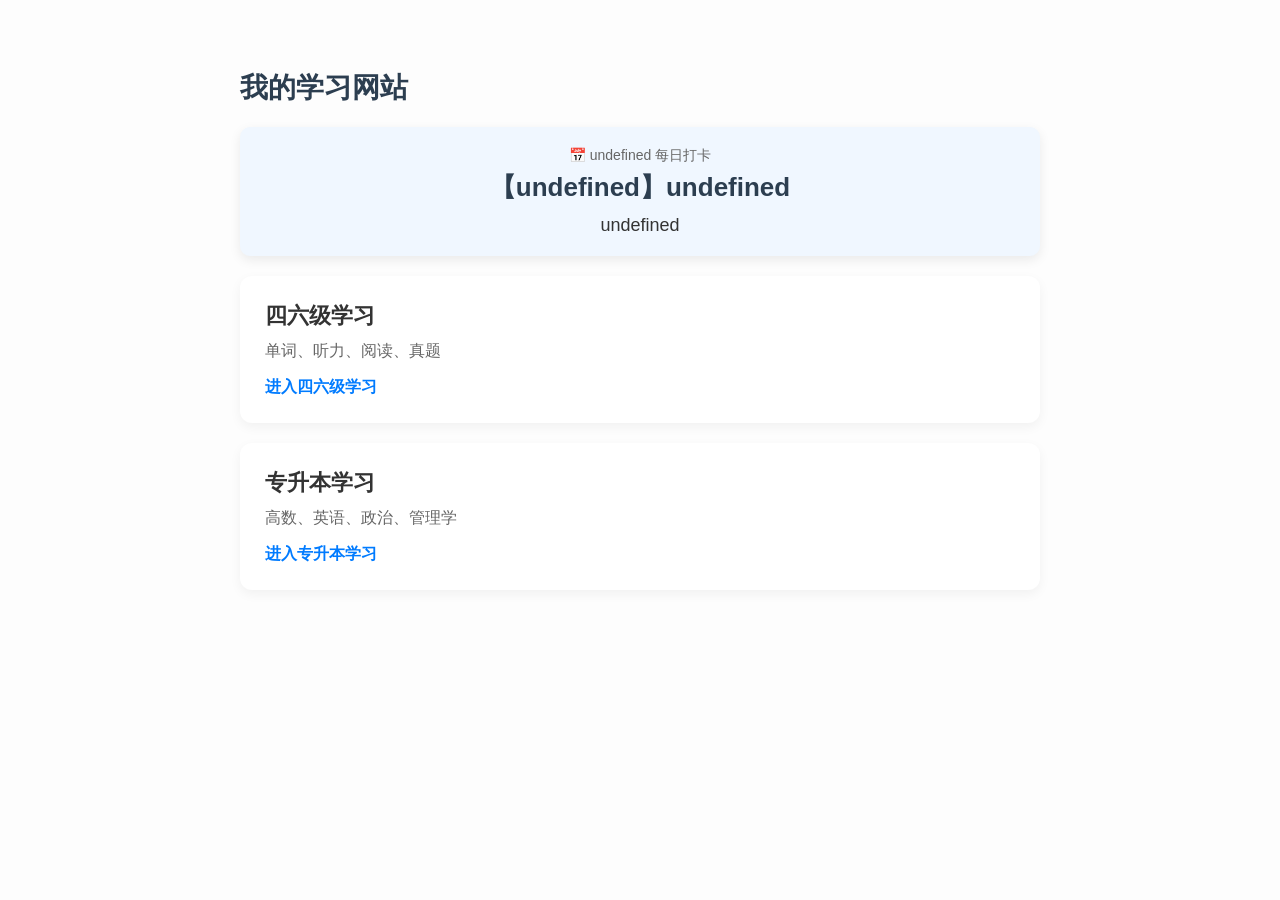
<file: study-site/index.html>
<!DOCTYPE html>
<html lang="zh-CN">
<head>
    <meta charset="UTF-8">
    <meta name="viewport" content="width=device-width, initial-scale=1.0">
    <title>我的学习网站</title>
    <style>
        body { 
            font-family: 'Microsoft YaHei', sans-serif; 
            max-width: 800px; 
            margin: 30px auto; 
            padding: 20px; 
            background-color: #fdfdfd; 
        }
        h1 { 
            color: #2c3e50; 
            font-size: 28px; 
            margin-bottom: 20px; 
        }
        /* 基础卡片样式 */
        .card {
            padding: 25px;
            margin-bottom: 20px;
            background: #ffffff;
            border-radius: 12px;
            box-shadow: 0 4px 12px rgba(0,0,0,0.05);
        }
        .card h2 { 
            margin: 0 0 10px 0; 
            font-size: 22px; 
            color: #333; 
        }
        .card p { 
            color: #666; 
            margin: 0 0 15px 0; 
        }
        .card a {
            color: #007bff;
            text-decoration: none;
            font-weight: bold;
        }
        .card a:hover {
            text-decoration: underline;
        }
    </style>
</head>
<body>

    <h1>我的学习网站</h1>

    <!-- 【新增】每日自动更新的单词卡片 -->
    <div id="daily-vocab-card" style="padding: 20px; background-color: #f0f7ff; border-radius: 10px; margin-bottom: 20px; box-shadow: 0 4px 12px rgba(0,0,0,0.08); text-align: center;">
        <p style="color: #888; font-size: 14px; margin-bottom: 10px;">正在为你抽取今日核心单词...</p >
    </div>

    <!-- 四六级学习 -->
    <div class="card">
        <h2>四六级学习</h2>
        <p>单词、听力、阅读、真题</p >
        <a href="cet46.html">进入四六级学习</a >
    </div>

    <!-- 专升本学习 -->
    <div class="card">
        <h2>专升本学习</h2>
        <p>高数、英语、政治、管理学</p >
        <a href="zhuan.html">进入专升本学习</a >
    </div>

    <script>
        // 自动读取 data.json 的内容并渲染到页面上
        fetch('./data.json?t=' + Date.now())
            .then(response => response.json())
            .then(data => {
                const container = document.getElementById('daily-vocab-card');
                container.innerHTML = `
                    <p style="margin: 0 0 5px 0; color: #666; font-size: 14px;">📅 ${data.date} 每日打卡</p >
                    <h2 style="margin: 5px 0 10px 0; color: #2c3e50; font-size: 26px;">【${data.difficulty}】${data.word}</h2>
                    <p style="margin: 0; color: #333; font-size: 18px;">${data.meaning}</p >
                `;
            })
            .catch(error => {
                console.error('加载每日内容失败:', error);
                document.getElementById('daily-vocab-card').innerHTML = '<p>今日单词正在加载，请稍后刷新...</p >';
            });
    </script>

</body>
</html>
</file>
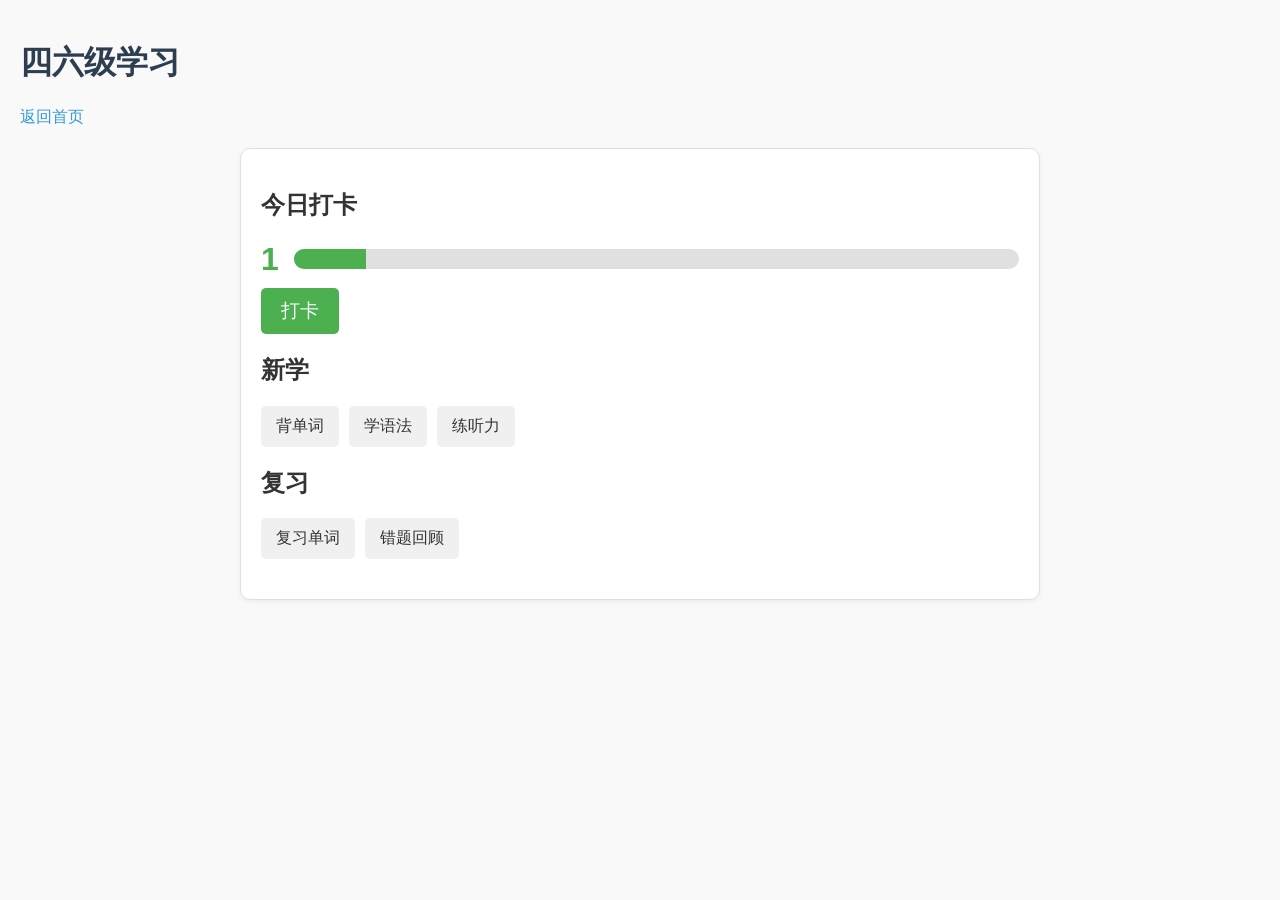
<file: study-site/cet46.html>
<!DOCTYPE html>
<html lang="zh-CN">
<head>
  <meta charset="utf-8">
  <title>四六级学习</title>
  <link rel="stylesheet" href="css/style.css">
</head>
<body>
  <header>
    <h1>四六级学习</h1>
    <nav>
      <a href="index.html">返回首页</a >
    </nav>
  </header>

  <main>
    <div class="checkin">
      <h2>今日打卡</h2>
<div style="display: flex; align-items: center; gap: 15px;">
    <p id="counter" style="font-size: 2em; font-weight: bold; color: #4CAF50; margin: 0;">1</p >
    <div style="flex-grow: 1; height: 20px; background-color: #e0e0e0; border-radius: 10px; overflow: hidden;">
        <div id="progress-bar" style="width: 10%; height: 100%; background-color: #4CAF50; transition: width 0.3s;"></div>
    </div>
</div>
<button onclick="addCheckIn()" style="margin-top: 10px; padding: 10px 20px; font-size: 1.2em; background-color: #4CAF50; color: white; border: none; border-radius: 5px; cursor: pointer;">打卡</button>
<p id="message" style="color: #888; margin-top: 10px;"></p >
      <h2>新学</h2>
      <div style="display: flex; gap: 10px; flex-wrap: wrap; margin-bottom: 20px;">
    <a href=" " style="padding: 10px 15px; background: #f0f0f0; border-radius: 5px; text-decoration: none; color: #333;">背单词</a >
    <a href="#" style="padding: 10px 15px; background: #f0f0f0; border-radius: 5px; text-decoration: none; color: #333;">学语法</a >
    <a href="#" style="padding: 10px 15px; background: #f0f0f0; border-radius: 5px; text-decoration: none; color: #333;">练听力</a >
</div>
            <h2>复习</h2>
      <div style="display: flex; gap: 10px; flex-wrap: wrap; margin-bottom: 20px;">
    <a href=" " style="padding: 10px 15px; background: #f0f0f0; border-radius: 5px; text-decoration: none; color: #333;">复习单词</a >
    <a href="#" style="padding: 10px 15px; background: #f0f0f0; border-radius: 5px; text-decoration: none; color: #333;">错题回顾</a >
</div>
</body>
<script>
  // 初始化打卡次数
  let count = 0;
  // 获取页面上的元素
  const counterDisplay = document.getElementById('counter');
  const messageDisplay = document.getElementById('message');
  const progressBar = document.getElementById('progress-bar');

  // 页面加载时，检查之前的记录
  window.onload = function() {
    if(localStorage.getItem('cet46_count')) {
      count = parseInt(localStorage.getItem('cet46_count'));
      updateDisplay();
    }
  };

  // 点击打卡时触发
  function addCheckIn() {
    count++;
    updateDisplay();
    messageDisplay.textContent = '太棒了！又坚持了一天！';
    // 把次数保存
    localStorage.setItem('cet46_count', count);
    
    setTimeout(() => {
      messageDisplay.textContent = '';
    }, 2000);
  }

  // 更新页面显示（包括进度条）
  function updateDisplay() {
    counterDisplay.textContent = count;
    // 计算进度百分比，最多显示到 100%
    let progress = (count / 30) * 100; 
    if(progress > 100) progress = 100;
    progressBar.style.width = progress + '%';
  }
</script>
</html>
</file>
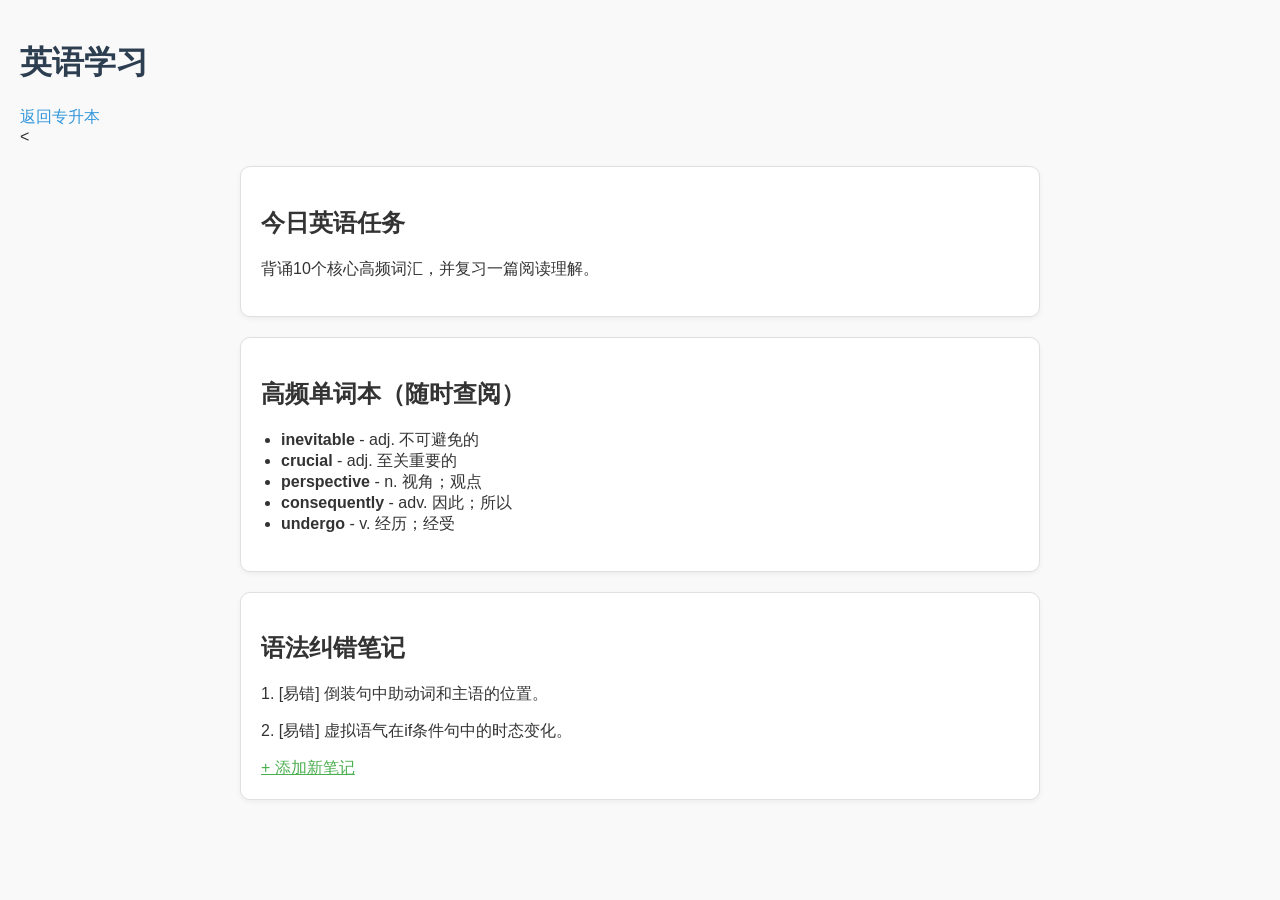
<file: study-site/english.html>
<!DOCTYPE html>
<html lang="zh-CN">
<head>
  <meta charset="utf-8">
  <title>英语学习</title>
  <link rel="stylesheet" href="css/style.css">
</head>
<body>
  <header>
    <h1>英语学习</h1>
    <nav><a href="zhuan.html">返回专升本</a ></nav>
  </header>
  <<main>
    <div class="card">
        <h2>今日英语任务</h2>
        <p>背诵10个核心高频词汇，并复习一篇阅读理解。</p >
    </div>

    <div class="card">
        <h2>高频单词本（随时查阅）</h2>
        <ul>
            <li><b>inevitable</b> - adj. 不可避免的</li>
            <li><b>crucial</b> - adj. 至关重要的</li>
            <li><b>perspective</b> - n. 视角；观点</li>
            <li><b>consequently</b> - adv. 因此；所以</li>
            <li><b>undergo</b> - v. 经历；经受</li>
        </ul>
    </div>

    <div class="card">
        <h2>语法纠错笔记</h2>
        <p>1. [易错] 倒装句中助动词和主语的位置。</p >
        <p>2. [易错] 虚拟语气在if条件句中的时态变化。</p >
        <a href=" " style="color: #4CAF50;">+ 添加新笔记</a >
    </div>
</body>
</html>
</file>
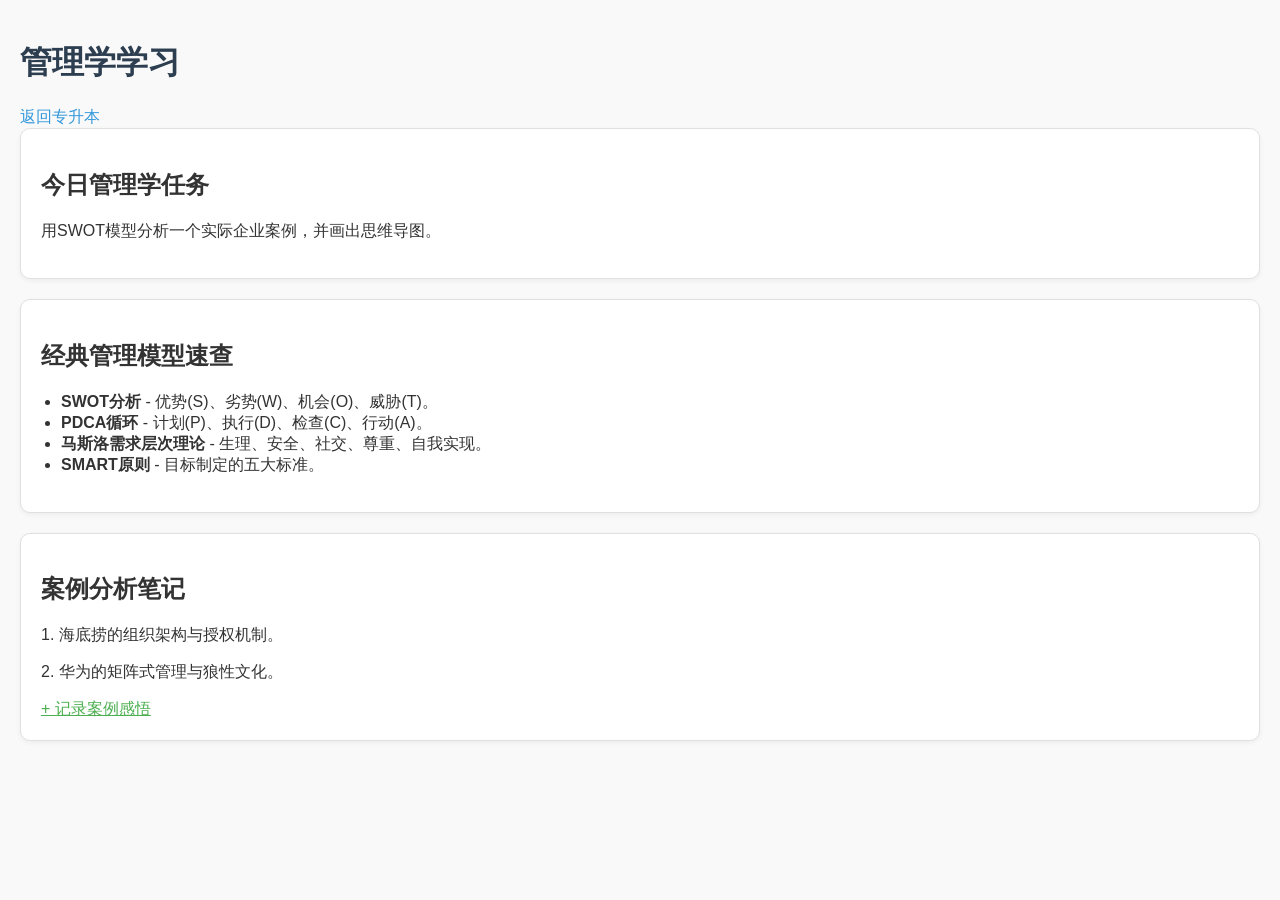
<file: study-site/management.html>
<!DOCTYPE html>
<html lang="zh-CN">
<head>
  <meta charset="utf-8">
  <title>管理学学习</title>
  <link rel="stylesheet" href="css/style.css">
</head>
<body>
  <header>
    <h1>管理学学习</h1>
    <nav><a href="zhuan.html">返回专升本</a ></nav>
  </header>
  <div class="card">
    <h2>今日管理学任务</h2>
    <p>用SWOT模型分析一个实际企业案例，并画出思维导图。</p >
</div>

<div class="card">
    <h2>经典管理模型速查</h2>
    <ul>
        <li><b>SWOT分析</b> - 优势(S)、劣势(W)、机会(O)、威胁(T)。</li>
        <li><b>PDCA循环</b> - 计划(P)、执行(D)、检查(C)、行动(A)。</li>
        <li><b>马斯洛需求层次理论</b> - 生理、安全、社交、尊重、自我实现。</li>
        <li><b>SMART原则</b> - 目标制定的五大标准。</li>
    </ul>
</div>

<div class="card">
    <h2>案例分析笔记</h2>
    <p>1. 海底捞的组织架构与授权机制。</p >
    <p>2. 华为的矩阵式管理与狼性文化。</p >
    <a href=" " style="color: #4CAF50;">+ 记录案例感悟</a >
</div>
</body>
</html>
</file>
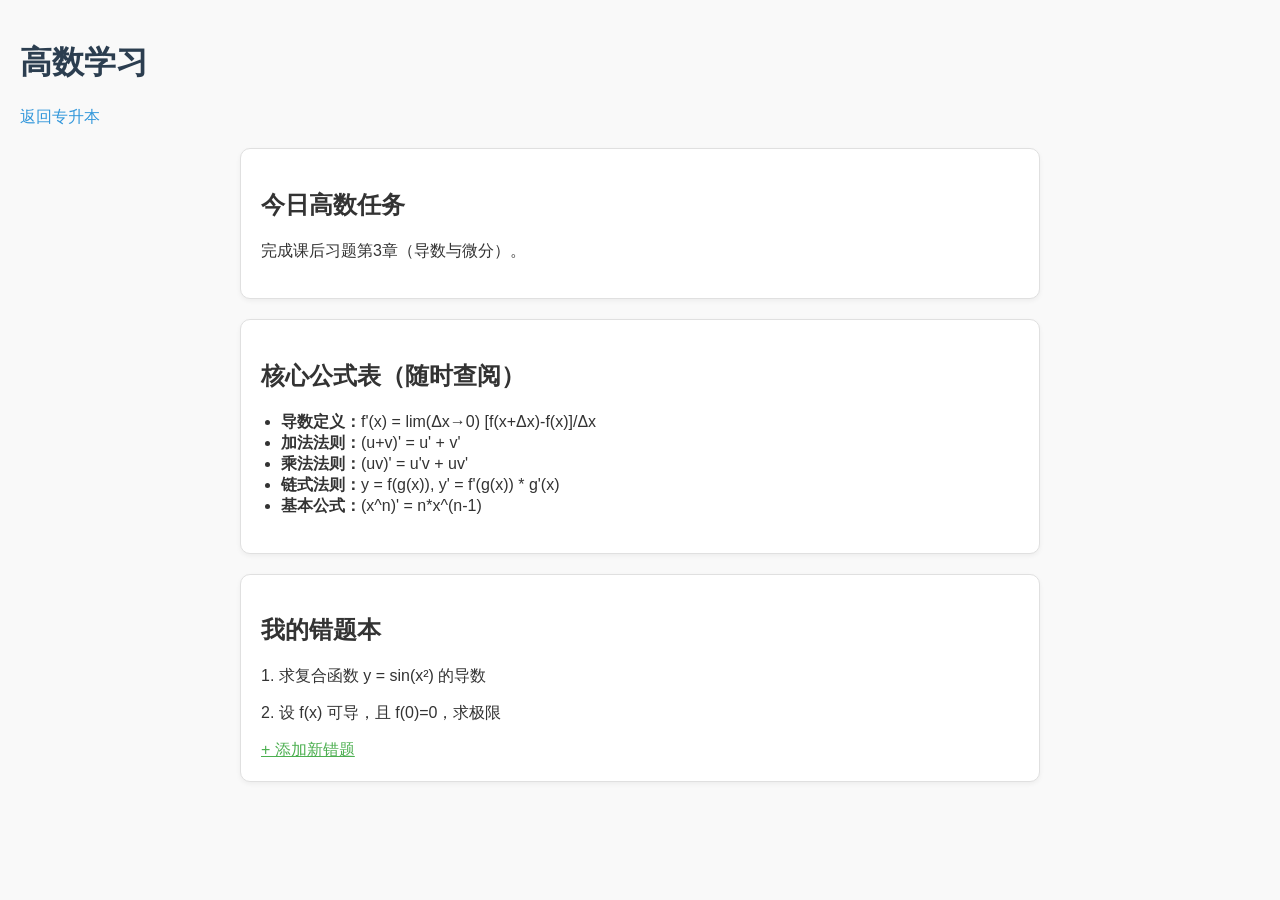
<file: study-site/math.html>
<!DOCTYPE html>
<html lang="zh-CN">
<head>
  <meta charset="utf-8">
  <title>高数学习</title>
  <link rel="stylesheet" href="css/style.css">
</head>
<body>
  <header>
    <h1>高数学习</h1>
    <nav><a href="zhuan.html">返回专升本</a ></nav>
  </header>
  <main>
    <div class="card">
        <h2>今日高数任务</h2>
        <p>完成课后习题第3章（导数与微分）。</p >
    </div>

    <div class="card">
        <h2>核心公式表（随时查阅）</h2>
        <ul>
            <li><b>导数定义：</b>f'(x) = lim(Δx→0) [f(x+Δx)-f(x)]/Δx</li>
            <li><b>加法法则：</b>(u+v)' = u' + v'</li>
            <li><b>乘法法则：</b>(uv)' = u'v + uv'</li>
            <li><b>链式法则：</b>y = f(g(x)), y' = f'(g(x)) * g'(x)</li>
            <li><b>基本公式：</b>(x^n)' = n*x^(n-1)</li>
        </ul>
    </div>

    <div class="card">
        <h2>我的错题本</h2>
        <p>1. 求复合函数 y = sin(x²) 的导数</p >
        <p>2. 设 f(x) 可导，且 f(0)=0，求极限</p >
        <a href=" " style="color: #4CAF50;">+ 添加新错题</a >
    </div>
</main>
</body>
</html>
</file>
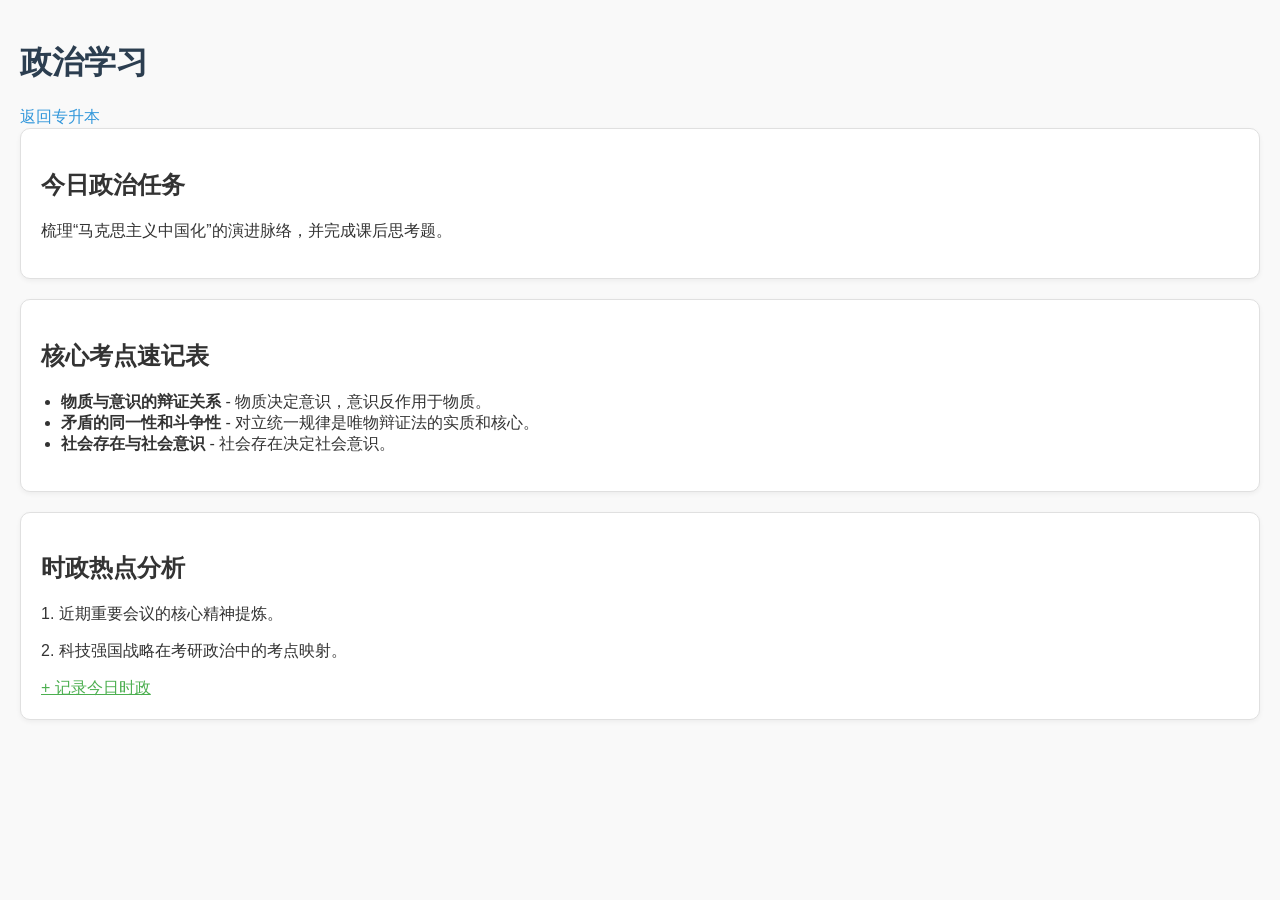
<file: study-site/politic.html>
<!DOCTYPE html>
<html lang="zh-CN">
<head>
  <meta charset="utf-8">
  <title>政治学习</title>
  <link rel="stylesheet" href="css/style.css">
</head>
<body>
  <header>
    <h1>政治学习</h1>
    <nav><a href="zhuan.html">返回专升本</a ></nav>
  </header>
 <div class="card">
    <h2>今日政治任务</h2>
    <p>梳理“马克思主义中国化”的演进脉络，并完成课后思考题。</p >
</div>

<div class="card">
    <h2>核心考点速记表</h2>
    <ul>
        <li><b>物质与意识的辩证关系</b> - 物质决定意识，意识反作用于物质。</li>
        <li><b>矛盾的同一性和斗争性</b> - 对立统一规律是唯物辩证法的实质和核心。</li>
        <li><b>社会存在与社会意识</b> - 社会存在决定社会意识。</li>
    </ul>
</div>

<div class="card">
    <h2>时政热点分析</h2>
    <p>1. 近期重要会议的核心精神提炼。</p >
    <p>2. 科技强国战略在考研政治中的考点映射。</p >
    <a href=" " style="color: #4CAF50;">+ 记录今日时政</a >
</div>
</body>
</html>
</file>
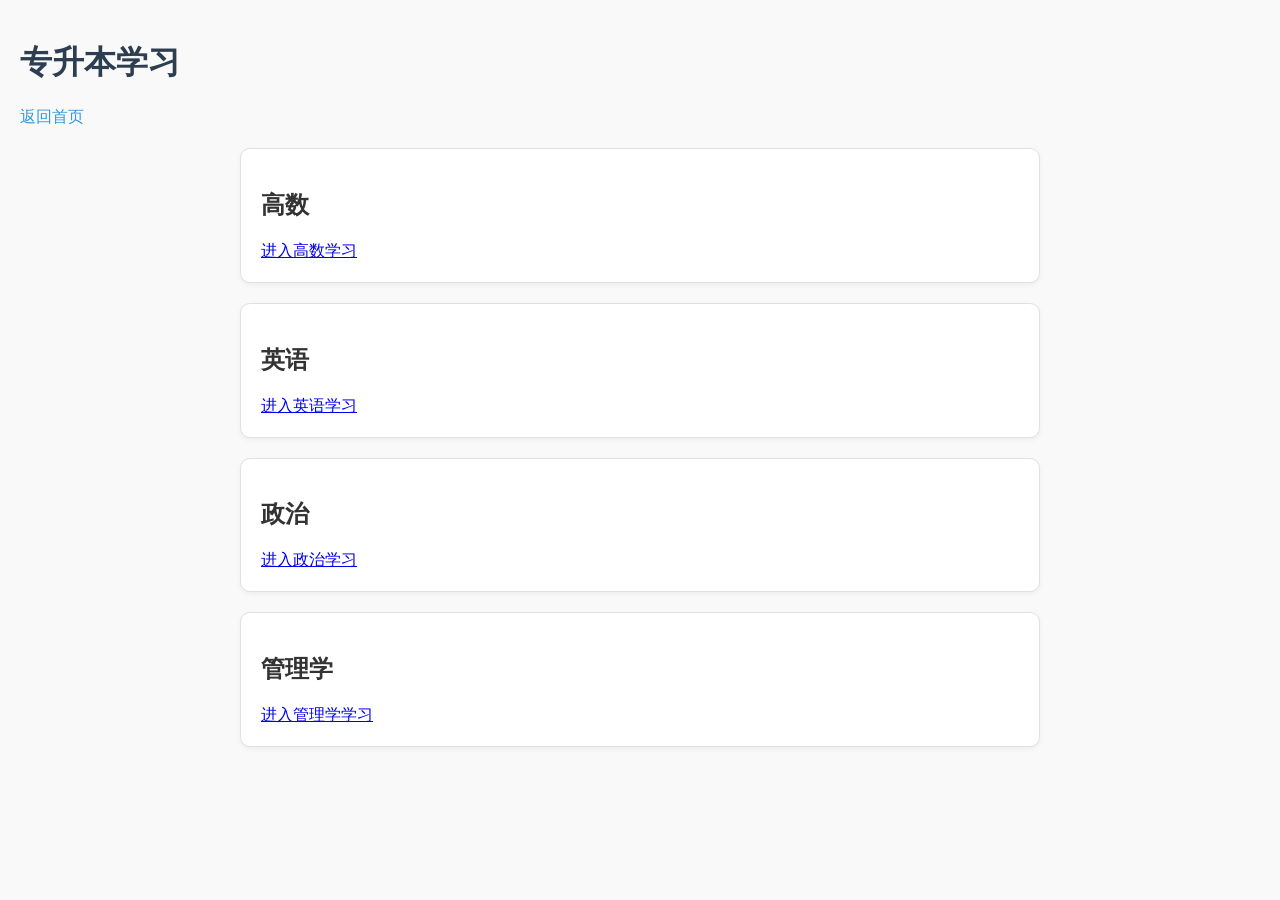
<file: study-site/zhuan.html>
<!DOCTYPE html>
<html lang="zh-CN">
<head>
  <meta charset="utf-8">
  <title>专升本学习</title>
  <link rel="stylesheet" href="css/style.css">
</head>
<body>
  <header>
    <h1>专升本学习</h1>
    <nav>
      <a href="index.html ">返回首页</a >
    </nav>
  </header>

  <main>
    <div class="subject">
      <h2>高数</h2>
      <a href="math.html">进入高数学习</a >
    </div>

    <div class="subject">
      <h2>英语</h2>
      <a href="english.html">进入英语学习</a >
    </div>

    <div class="subject">
      <h2>政治</h2>
      <a href="politic.html">进入政治学习</a >
    </div>

    <div class="subject">
      <h2>管理学</h2>
      <a href="management.html">进入管理学学习</a >
    </div>
  </main>
</body>
</html>
</file>
<file: study-site/css/style.css>
body {
  font-family: "微软雅黑", sans-serif;
  margin: 0;
  padding: 20px;
  background-color: #f9f9f9;
  color: #333;
}
h1 {
  color: #2c3e50;
}
nav a {
  margin-right: 10px;
  color: #3498db;
  text-decoration: none;
  font-size: 16px;
}
main {
  max-width: 800px;
  margin: 20px auto;
}
.card, .subject, .section, .checkin {
  border: 1px solid #e0e0e0;
  padding: 20px;
  margin-bottom: 20px;
  border-radius: 10px;
  background-color: #fff;
  box-shadow: 0 2px 5px rgba(0,0,0,0.05);
}
button {
  background-color: #3498db;
  color: white;
  padding: 10px 20px;
  border: none;
  border-radius: 5px;
  cursor: pointer;
}
button:hover {
  background-color: #2980b9;
}
ul {
  padding-left: 20px;
}
</file>
